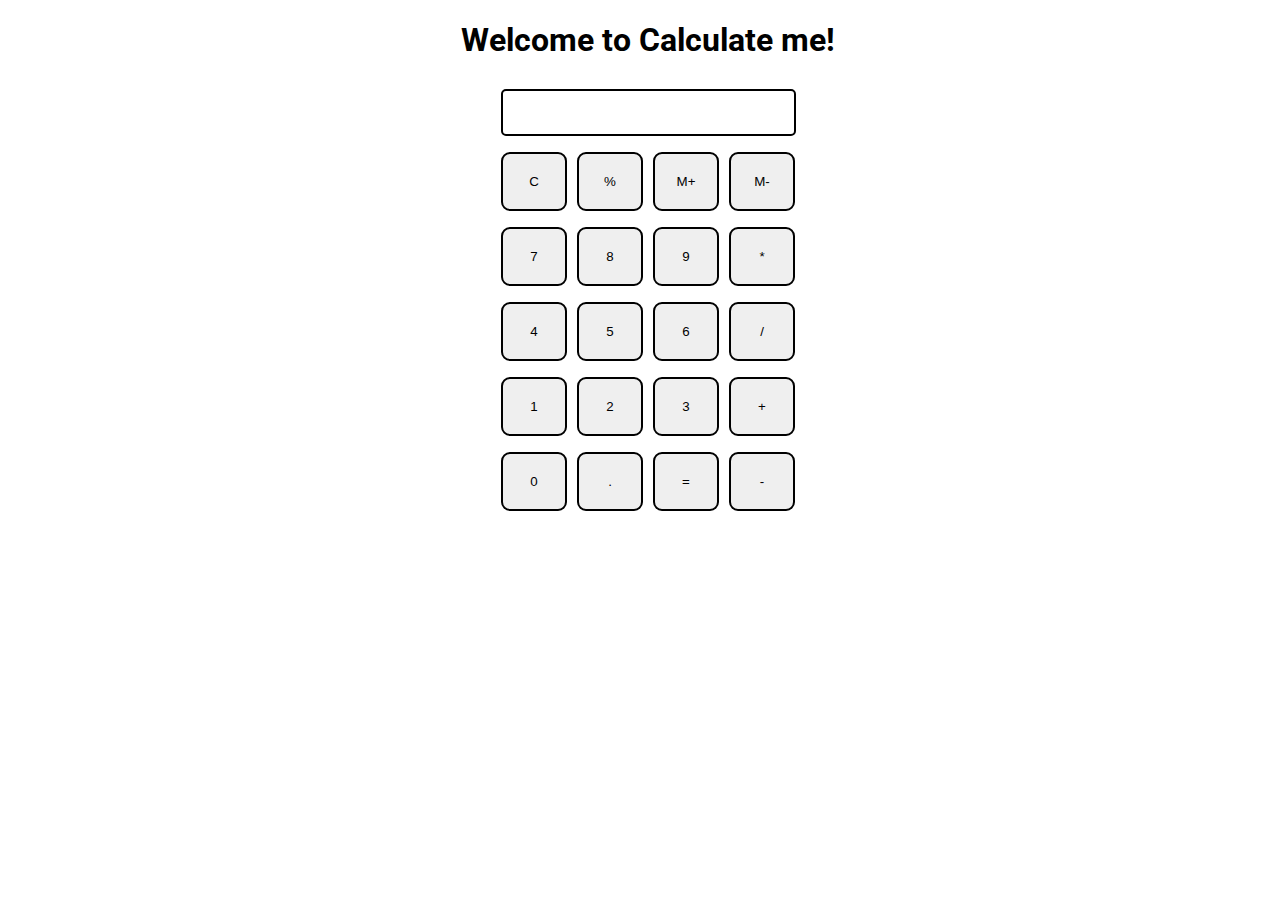
<file: Calculator/index.html>
<!DOCTYPE html>
<html lang="en">
<head>
    <meta charset="UTF-8">
    <meta name="viewport" content="width=device-width, initial-scale=1.0">
    <title>MyCalculator</title>
    <link rel="stylesheet" href="styles.css" type="text/css" />
    <link rel="stylesheet" href="utils.css" type="text/css" />
</head>
<body>
    <h1 class="text-center" >Welcome to Calculate me!</h1>
    <div class="container flex flex-col items-center  mx-auto m-w-20">
        <div class="row">
            <input class="input" type="text" />
        </div>
        <div class="row">
            <button class="button">C</button>
            <button class="button">%</button>
            <button class="button">M+</button>
            <button class="button">M-</button>
        </div>
        <div class="row">
            <button class="button">7</button>
            <button class="button">8</button>
            <button class="button">9</button>
            <button class="button">*</button>
        </div>
        <div class="row">
            <button class="button">4</button>
            <button class="button">5</button>
            <button class="button">6</button>
            <button class="button">/</button>
        </div>
        <div class="row">
            <button class="button">1</button>
            <button class="button">2</button>
            <button class="button">3</button>
            <button class="button">+</button>
        </div>
        <div class="row">
            <button class="button">0</button>
            <button class="button">.</button>
            <button class="button">=</button>
            <button class="button">-</button>
        </div>
    </div>
    <script src="script.js"></script>
</body>
</html>
</file>
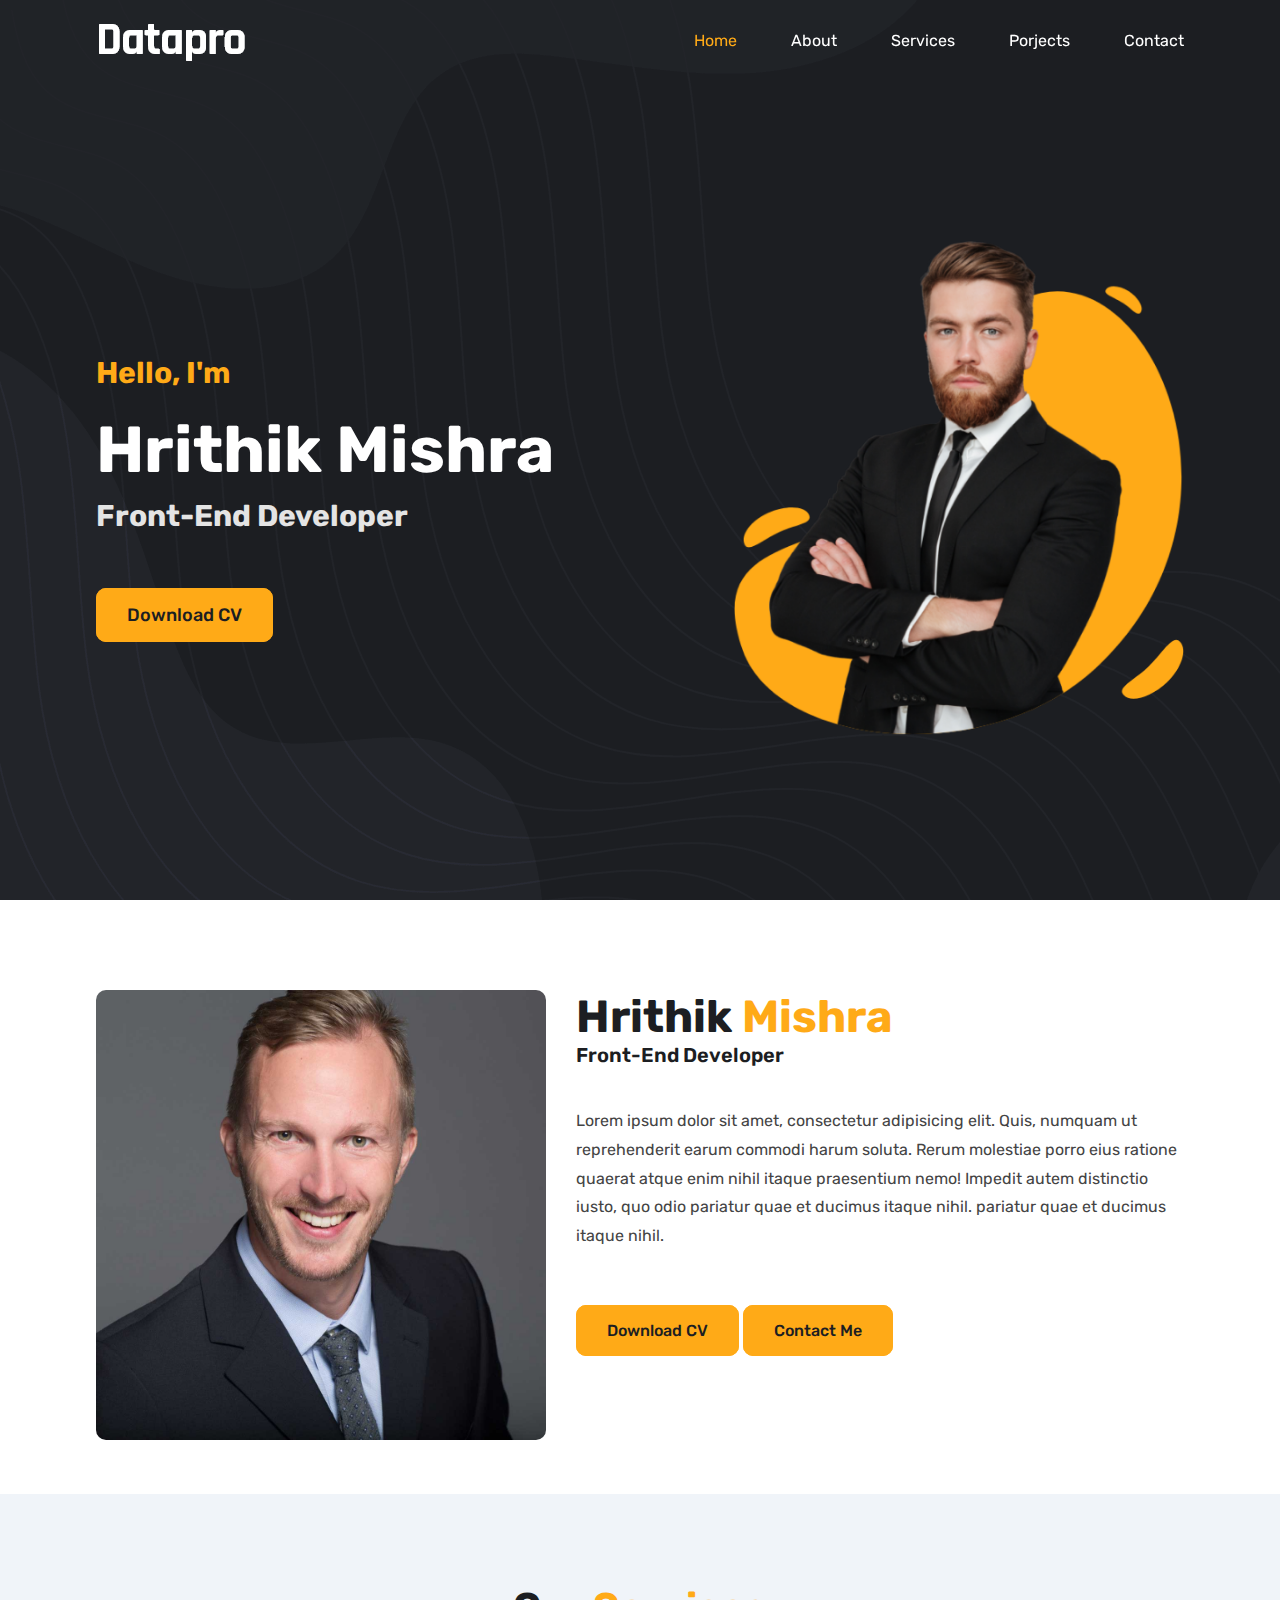
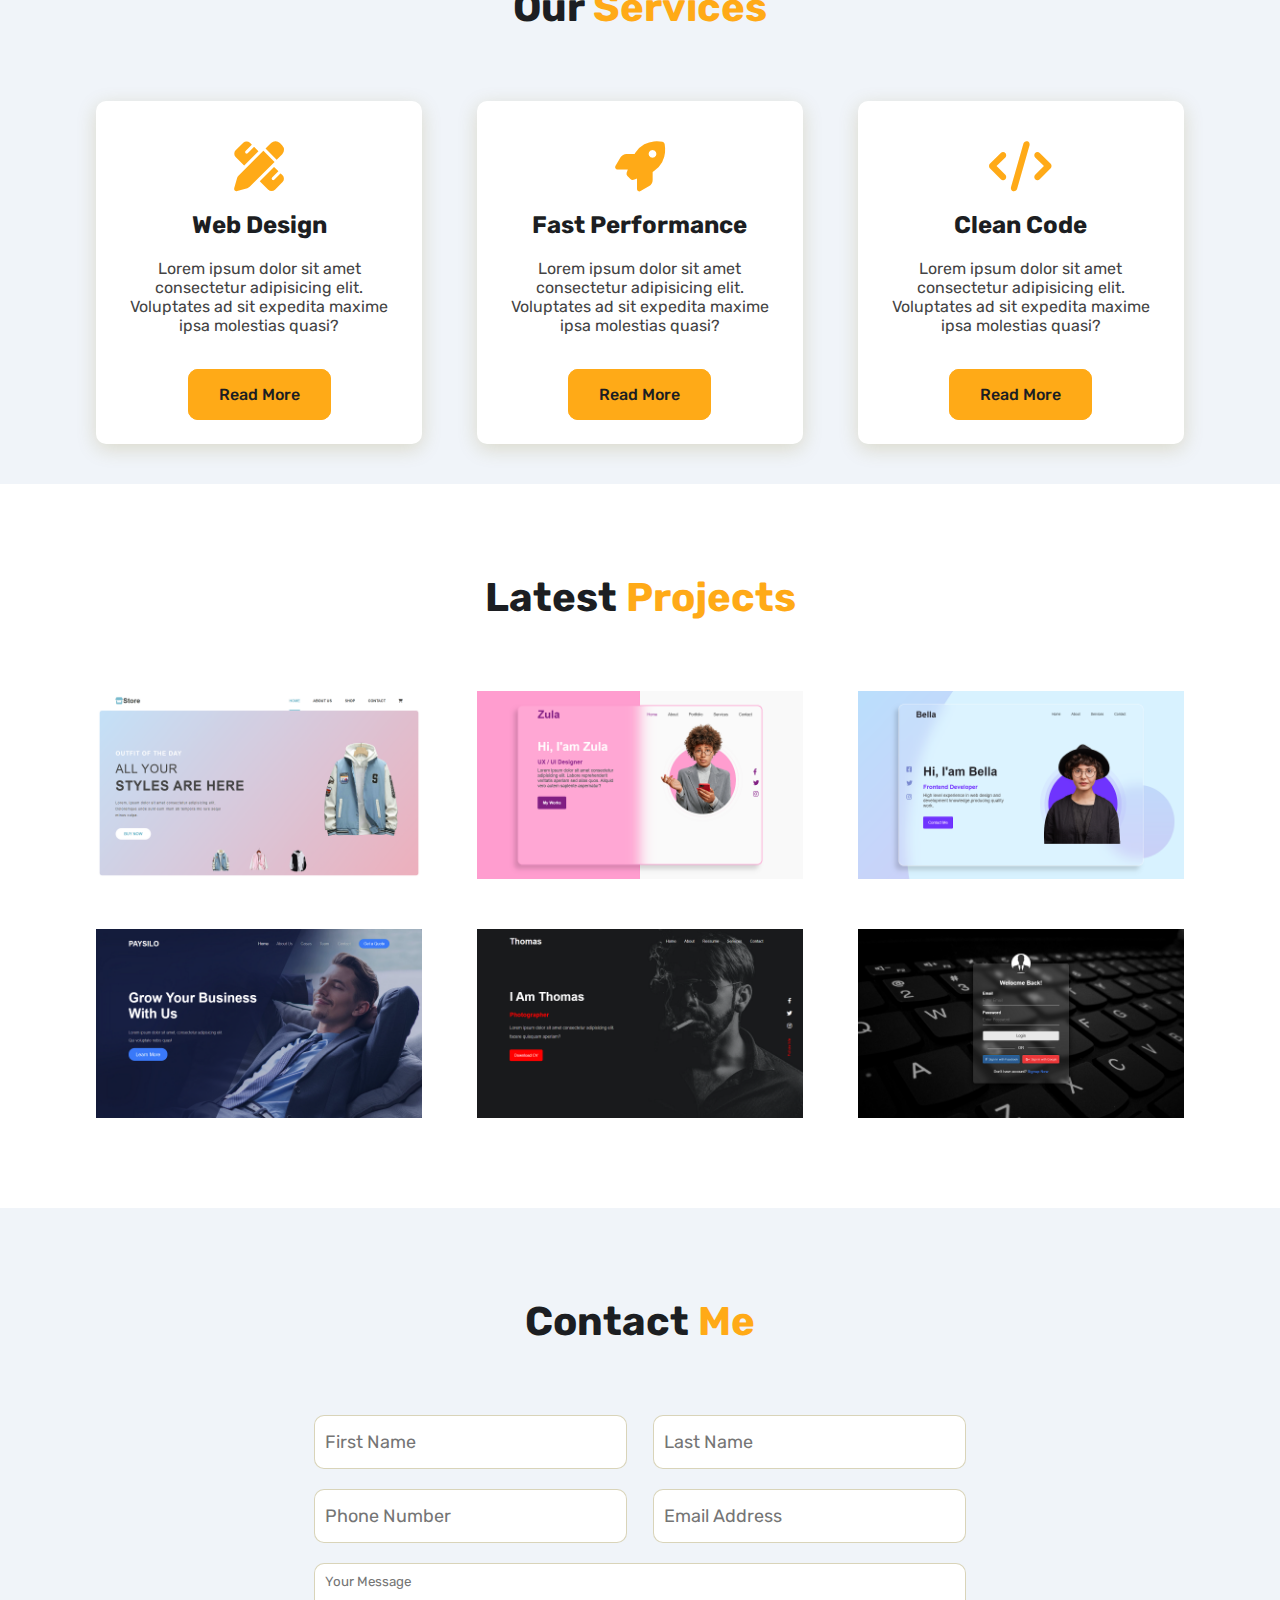
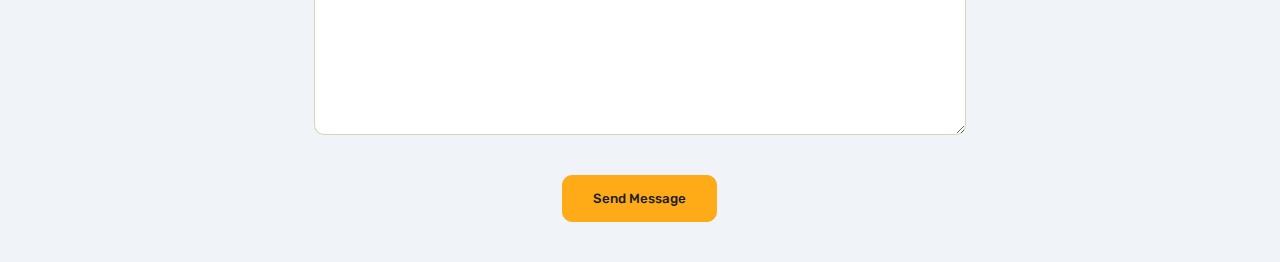
<file: Portfolio/index.html>
<!DOCTYPE html>
<html lang="en">
<head>
    <meta charset="UTF-8">
    <meta http-equiv="X-UA-Compatible" content="IE=edge">
    <meta name="viewport" content="width=device-width, initial-scale=1.0">
    <title>Portfolio</title>

    <link rel="stylesheet" href="https://cdnjs.cloudflare.com/ajax/libs/font-awesome/6.4.0/css/all.min.css">
    <!-- link file css -->
    <link rel="stylesheet" href="style.css">
</head>
<body>
    <header>
        <nav class="contanier">
            <img class="logo" src="img/logo.png" alt="">
            <i id="btn-menu" class="fa-solid fa-bars"></i>
            <div class="nav-links">
                <a href="#home" class="active">Home</a>
                <a href="#about">About</a>
                <a href="#services">Services</a>
                <a href="#Porjects">Porjects</a>
                <a href="#Contact">Contact</a>
            </div>
        </nav>
    </header>
<!-- start home sec -->
    <div class="hero" id="home">
        <div class="contanier">
            <div class="content">
                <h4>Hello, I'm</h4>
                <h1>Hrithik Mishra</h1>
                <p>Front-End Developer</p>
                <a href="#" class="btn">Download CV</a>
            </div>

            <div class="hero-img">
                <img src="img/hero.png" alt="">
            </div>
        </div>
    </div>

    <!-- start about sec -->

    <section id="about" class="about">
        <div class="contanier">
            <div class="about-img">
                <img src="img/about.jpg" alt="">
            </div>
            <div class="content">
                <h1>Hrithik <span>Mishra</span></h1>
                <h3>Front-End Developer</h3>
                <p>Lorem ipsum dolor sit amet, consectetur adipisicing elit. Quis,
                     numquam ut reprehenderit earum commodi harum soluta. Rerum molestiae porro eius
                      ratione quaerat atque enim nihil itaque praesentium nemo!
                     Impedit autem distinctio iusto, quo odio pariatur quae et ducimus itaque nihil. pariatur quae et ducimus itaque nihil.</p>
                     <div class="btns">
                        <a href="#" class="btn">Download CV</a>
                        <a href="#" class="btn">Contact Me</a>
                     </div>
            </div>
        </div>
    </section>

    <!-- start Services -->

    <section id="services" class="services">
        <div class="contanier">
            <div class="sec-top">
                <h1>Our <span>Services</span></h1>
            </div>

            <div class="boxs">

                <div class="box">
                    <i class="fa-solid fa-pen-ruler"></i>
                    <h3>Web Design</h3>
                    <p>Lorem ipsum dolor sit amet consectetur adipisicing elit.
                         Voluptates ad sit expedita maxime ipsa molestias quasi?</p>

                         <a href="#" class="btn">Read More</a>
                </div>

                <div class="box">
                    <i class="fa-solid fa-rocket"></i>
                    <h3>Fast Performance</h3>
                    <p>Lorem ipsum dolor sit amet consectetur adipisicing elit.
                         Voluptates ad sit expedita maxime ipsa molestias quasi?</p>

                         <a href="#" class="btn">Read More</a>
                </div>

                <div class="box">
                    <i class="fa-solid fa-code"></i>
                    <h3>Clean Code</h3>
                    <p>Lorem ipsum dolor sit amet consectetur adipisicing elit.
                         Voluptates ad sit expedita maxime ipsa molestias quasi?</p>

                         <a href="#" class="btn">Read More</a>
                </div>
            </div>
        </div>
    </section>


    <!-- start Portfolio -->

    <section id="Porjects" class="porjects">
        <div class="contanier">
            <div class="sec-top">
                <h1>Latest <span>Projects</span></h1>
            </div>

            <div class="boxs">

                <div class="box">
                    <div class="box-hover">
                        <span>Landing Page</span>
                    </div>
                    <img src="img/project1.png" alt="">
                </div>

                <div class="box">
                    <div class="box-hover">
                        <span>Landing Page</span>
                    </div>
                    <img src="img/project2.png" alt="">
                </div>

                <div class="box">
                    <div class="box-hover">
                        <span>Landing Page</span>
                    </div>
                    <img src="img/project3.png" alt="">
                </div>

                <div class="box">
                    <div class="box-hover">
                        <span>Landing Page</span>
                    </div>
                    <img src="img/project4.png" alt="">
                </div>

                <div class="box">
                    <div class="box-hover">
                        <span>Landing Page</span>
                    </div>
                    <img src="img/project5.png" alt="">
                </div>

                <div class="box">
                    <div class="box-hover">
                        <span>Landing Page</span>
                    </div>
                    <img src="img/project6.png" alt="">
                </div>

            </div>
        </div>
    </section>


    <!-- start Contact -->

    <section id="Contact" class="contact">
        <div class="contanier">
            <div class="sec-top">
                <h1>Contact <span>Me</span></h1>
            </div>

            <form action="">
                <input type="text" placeholder="First Name">
                <input type="text" placeholder="Last Name">
                <input type="number" placeholder="Phone Number">
                <input type="email" placeholder="Email Address">
                <textarea name="" id="" cols="30" rows="10" placeholder="Your Message"></textarea>
                <button class="btn">Send Message</button>
            </form>
        </div>
    </section>
    
</body>
</html>
</file>
<file: Calculator/styles.css>
@import url('https://fonts.googleapis.com/css2?family=Roboto:wght@300&family=Ubuntu:wght@300&display=swap');
html,body {
    height: 100%;
    width: 100%;
    font-family: 'Roboto', sans-serif;
    
}

.button{
    width: 66px;
    padding: 20px;
    margin: 0 3px;
    border: 2px solid black;
    border-radius: 9px;
    cursor:pointer;
}

.row{
    margin: 8px 0;
}

.row input{
    width: 291px;
    font-size: 20px;
    margin: 0;
    padding: 10px 0px;
    border: 2px solid black;
    border-radius: 5px;
}
</file>
<file: Calculator/utils.css>
.text-center{
    text-align: center;
}

.bg-red{
    background: red;
}

.mx-auto{
    margin: auto;
}

.flex{
    display: flex;
}

.flex-col{
    flex-direction: column;
}

.items-center{
    align-items:center;
}
</file>
<file: Portfolio/style.css>
/* fonts */
@import url('https://fonts.googleapis.com/css2?family=Dosis:wght@300;400;500;600;700;800&family=Rajdhani:wght@300;400;500;600;700&family=Rubik:wght@300;400;500;600;700&display=swap');
*{
    padding: 0;
    margin: 0;
    box-sizing: border-box;
    font-family: 'Rubik', sans-serif;
    text-decoration: none;
    transition: 0.3s;
}
*::selection{
    background-color: #ffaa17;
    color: #fff;
}

html{
    scroll-behavior: smooth;
}
.contanier{
    width: 85%;
    margin: auto;
}
.btn{
    padding: 15px 30px;
    color: #1c1e22;
    font-weight: 500;
    background-color: #ffaa17;
    border-radius: 10px;
    border: 1px solid #ffaa17;
}
.btn:hover{
    color: #ffaa17;
    background: #fff;
}

section{
    padding: 90px 0 40px;
}

.sec-top{
    text-align: center;
    margin-bottom: 70px;
}
.sec-top h1{
    color: #1c1e22;
    font-size: 40px;
}
.sec-top h1 span{
    color: #ffaa17;
}

.boxs{
    display: flex;
    flex-wrap: wrap;
    justify-content: space-between;
}
.boxs .box{
    width: 30%;
}
/* start Header */

header{
    position: fixed;
    top: 0;
    left: 0;
    right: 0;
    background: transparent;
    z-index: 1000;

}
header.active{
    background-color: #1c1e22;
    border-bottom: 1px solid #8888884a;
}
header nav{
    display: flex;
    justify-content: space-between;
    align-items: center;
    height: 80px;
}
header nav .nav-links a{
    color: #fff;
    margin-left: 50px;
}
header nav .nav-links a:hover,
header nav .nav-links a.active{
    color: #ffaa17;
}

#btn-menu{
    display: none;
}

/* start Hero */

.hero{
    padding-top: 80px;
    background: url(img/hero-bg.png);
    min-height: 100vh;
    display: flex;
    justify-content: center;
    align-items: center;
}
.hero .contanier{
    display: flex;
    justify-content: space-between;
    align-items: center;
}
.hero .content h4{
    color: #ffaa17;
    font-size: 30px;
}
.hero .content h1{
    color: #fff;
    font-size: 65px;
    margin: 20px 0 10px;
}
.hero .content p{
    color: #e4e4e4;
    font-size: 30px;
    font-weight: bold;
    margin-bottom: 70px;
}
.hero .content .btn{
    font-size: 18px;
}
.hero .hero-img img{
    width: 450px;
}
 /* start about */ 

 .about {
    padding: 90px 0 50px;
 }
.about .contanier{
    display: flex;
    justify-content: center;
}
.about .about-img img{
    width: 450px;
    border-radius: 10px;
}
.about .content{
    margin-left: 30px;
}
.about .content h1{
    color: #1c1e22;
    font-size: 45px;
}
.about .content h1 span{
    color: #ffaa17;
}
.about .content h3{
    color: #1c1e22;
    font-size: 20px;
    font-weight: 600;
    margin-bottom: 40px;
}
.about .content p{
    color: #444;
    line-height: 1.8;
    margin-bottom:70px;
}

/* start Services */

.services{
    background-color: #f0f4f9;
    text-align: center;
}
.services .boxs .box{
    background-color: #fff;
    padding: 40px 20px;
    border-radius: 10px;
    box-shadow: 0px 5px 20px 0px rgba(128, 112, 22, 0.2);
    position: relative;
    top: 0;
}
.services .boxs .box:hover{
    top: -25px;
}
.services .boxs .box i{
    color: #ffaa17;
    font-size: 50px;
    margin-bottom: 20px;
}
.services .boxs .box h3{
    color: #1c1e22;
    font-size: 24px;
    margin-bottom: 20px;
}
.services .boxs .box p{
    color: #444;
    margin-bottom: 50px;
}
/* start Portfolio */
.porjects .boxs .box{
    margin-bottom: 50px;
    position: relative;
    overflow: hidden;
}
.porjects .boxs .box img{
    width: 100%;
    height: 100%;
}
.porjects .boxs .box:hover img{
    transform: scale(1.2);
    rotate: -4deg;
    transition: 0.6s ease-out;
}
.porjects .boxs .box .box-hover{
    position: absolute;
    left: 0;
    bottom: 0;
    width: 100%;
    height: 100%;
    background: #111111b9;
    z-index: 2;
    display: flex;
    justify-content: center;
    align-items: center;
    transition: 0.6s;
    opacity: 0;
}
.porjects .boxs .box:hover .box-hover{
    opacity: 1;
}
.porjects .boxs .box .box-hover span{
    color: #fff;
    font-size: 25px;
}

/* start Contact */

.contact{
    background: #f0f4f9;
}
.contact form{
    width: 60%;
    margin: auto;
    display: flex;
    flex-wrap: wrap;
    justify-content: space-between;
}
.contact form input{
    width: 48%;
    font-size: 18px;
    padding: 15px 10px;
    outline: none;
    border: 1px solid rgba(128, 112, 22, 0.3);
    margin-bottom: 20px;
    border-radius: 10px;
}
.contact form textarea{
    border: 1px solid rgba(128, 112, 22, 0.3);
    outline: none;
    border-radius: 10px;
    width: 100%;
    padding: 10px;
}
.contact form textarea:focus,
.contact form input:focus{
    border-color: #ffaa17;
}
.contact form button{
    margin: 40px auto 0;
    cursor: pointer;
}
/* Media */

@media(max-width:1200px){
    .contanier{
        width: 90%;
    }
    .hero .content h1{
        font-size: 50px;
    }
    .hero .content p{
        font-size: 25px;
    }
    .hero .hero-img img{
        width: 380px;
    }
    .hero{
        padding-bottom: 40px;
    }
    .about .content h3{
        font-size: 20px;
    }
    .about .content p{
        margin-bottom: 50px;
    }
    .about .about-img img{
        width: 380px;
    }
    .services .boxs .box h3{
        font-size: 22px;
    }
    .contact form{
        width: 70%;
    }

}
@media(max-width:900px){
    .hero .content h1{
        font-size: 40px;
    }
    .hero .content p{
        font-size: 22px;
    }
    .hero .hero-img img{
        width: 340px;
    }
    header nav .nav-links a{
        margin-left: 40px;
    }
    .about .contanier{
        flex-direction: column;
        text-align: center;
    }
    .about .about-img img{
        width: 340px;
    }
    .about .about-img {
        margin-bottom: 40px;
    }
    .boxs .box{
        width: 45%;
        margin-bottom: 40px;
    }
    .contact form{
        width: 80%;
    }
}
@media(max-width:780px){
    .hero .contanier{
        flex-direction: column-reverse;
    }
    .hero .hero-img img{
        width: 380px;
    }
    .hero .content h1{
        font-size: 50px;
    }
    .hero .content{
        margin-top: 40px;
        text-align: center;
    }
    .btn{
        padding: 12px 25px;
    }
    #btn-menu{
        display: block;
        color: #fff;
        font-size: 40px;

    }
    header nav .nav-links{
        position: absolute;
        top: -350px;
        left: 0;
        width: 100%;
        display: flex;
        flex-direction: column;
        background-color: #1c1e22;
    }
    header nav .nav-links.active{
        top: 100%;
    }
    header nav .nav-links a{
        width: 100%;
        margin: auto;
        padding: 20px;
        text-align: center;
        font-size: 20px;
        border-bottom: 1px solid #444;
    }
    header nav .nav-links a.active,
    header nav .nav-links a:hover{
        background-color: #ffaa17;
        color: #1c1e22;
    }
}
@media(max-width:670px){
    .hero .content h1{
        font-size: 40px;
    }
    .hero .hero-img img{
        width: 320px;
    }
    .boxs{
        justify-content: center;

    }
    .boxs .box{
        width: 70%;
    }
    .contact form{
        width: 90%;
    }
}
@media(max-width:500px){
    .hero .hero-img img{
        width: 280px;
    }
    .contact form{
        width: 90%;
        justify-content: center;

    }
    .contact form input{
        width: 100%;
    }
}
</file>
